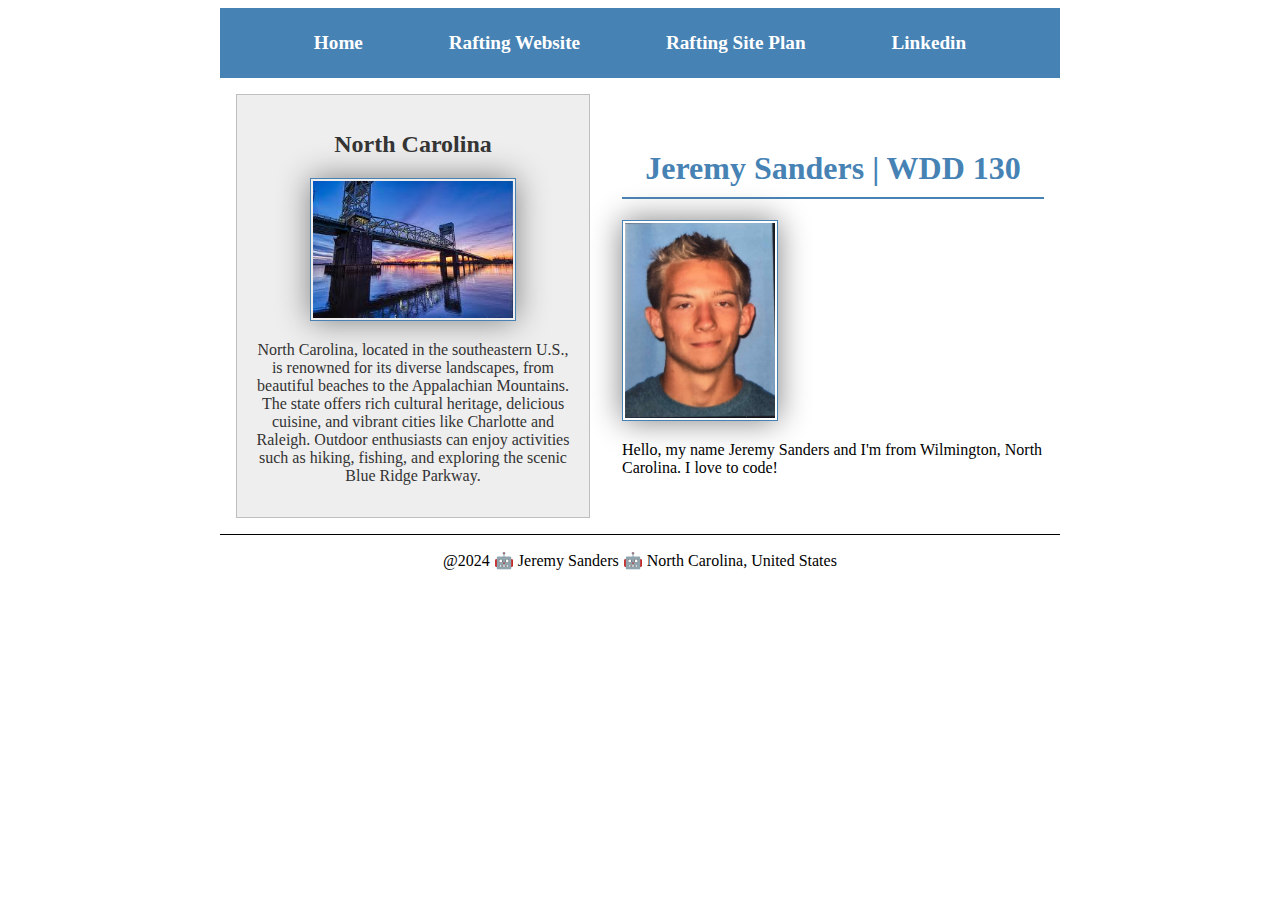
<file: index.html>
<!DOCTYPE html>
<html lang="en-US">
    <head>
        <meta charset="utf-8">
        <meta name="viewport" content="width=device-width,initial-scale=1.0">
        <meta name="description" content="Jeremy Sanders, WDD130, Web Fundamentals">
        <meta name="author" content="Jeremy Sanders">
        <link rel="stylesheet" href="styles/styles.css">
        <title>Jeremy Sanders | WDD 130</title>
    </head>

<body>
  <header>
    <nav>
        <a href="#">Home</a>
        <a href="wwr/about.html">Rafting Website</a>
        <a href="wwr/site-plan-rafting.html">Rafting Site Plan</a>
        <a href="https://www.linkedin.com/in/jeremy-sanders-876141326/">Linkedin</a>
    </nav>
  </header>
  <div class="grid">
    <main>
      <h1>Jeremy Sanders | WDD 130</h1>
      <img src="images/profile.jpg" alt="My name is Jeremy Sanders" width="200">
      <p>Hello, my name Jeremy Sanders and I'm from Wilmington, North Carolina. I love to code!</p>


    </main>
    <aside>
      <h2>North Carolina</h2>
      <img src="images/nc.jpg" alt="Wilmingtion, NC bridge">
      <p>North Carolina, located in the southeastern U.S., is renowned for its diverse landscapes, from beautiful beaches to the Appalachian Mountains. The state offers rich cultural heritage, delicious cuisine, and vibrant cities like Charlotte and Raleigh. Outdoor enthusiasts can enjoy activities such as hiking, fishing, and exploring the scenic Blue Ridge Parkway.</p>
    </aside>
  </div>
  <footer>
    <p>@2024 🤖 Jeremy Sanders 🤖 North Carolina, United States</p>
  </footer>
</body>
</html>
</file>
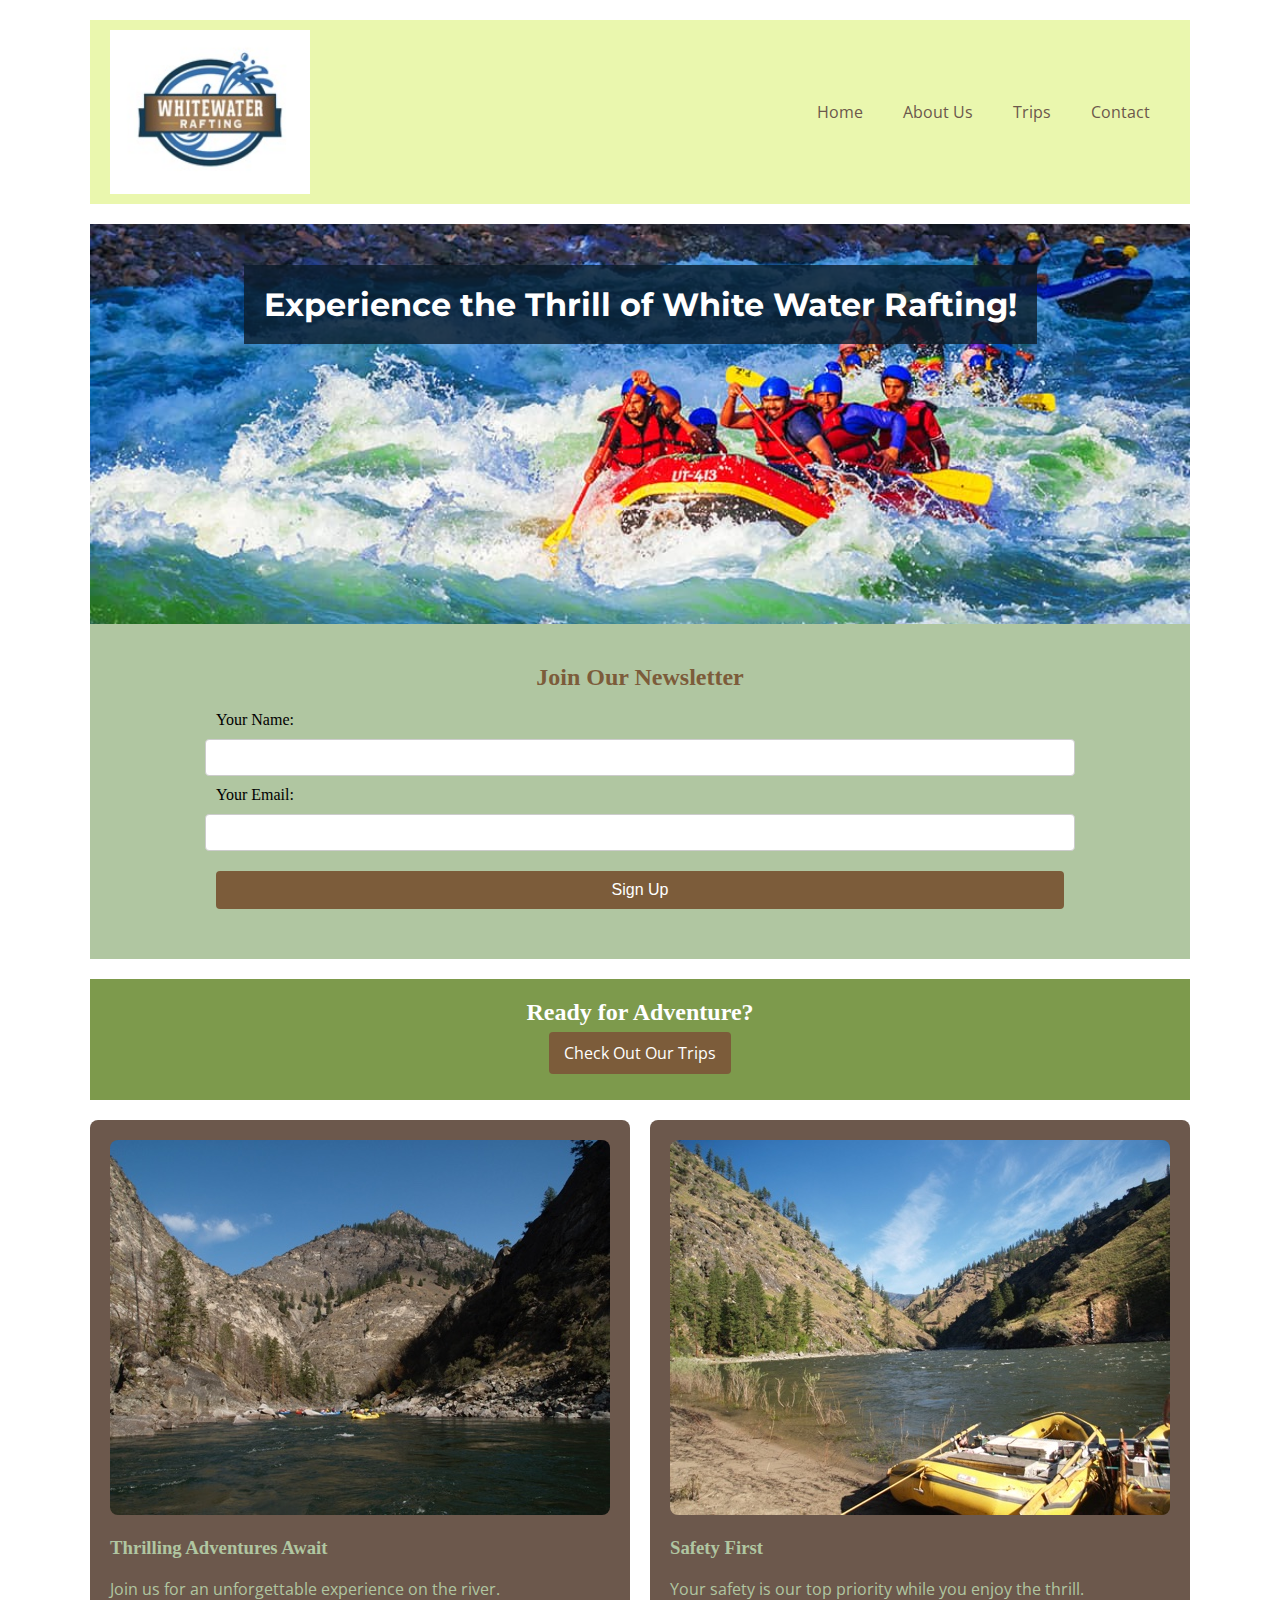
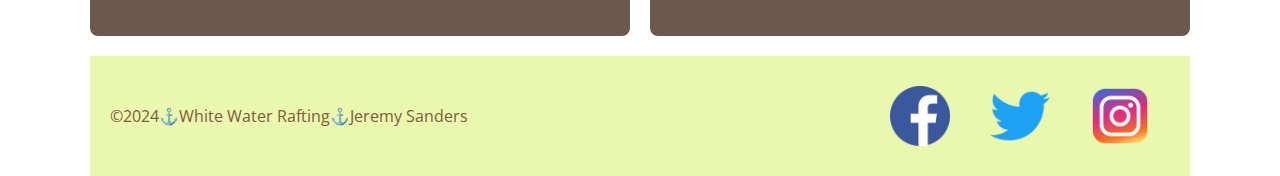
<file: wwr/index.html>
<!DOCTYPE html>
<html lang="en-US">
<head>
    <meta charset="utf-8">
    <meta name="viewport" content="width=device-width, initial-scale=1.0">
    <meta name="description" content="Jeremy Sanders, WDD130, Web Fundamentals, White Water Rafting, Home Page">
    <meta name="author" content="Jeremy Sanders">
    <link rel="preconnect" href="https://fonts.googleapis.com">
    <link rel="preconnect" href="https://fonts.gstatic.com" crossorigin>
    <link href="https://fonts.googleapis.com/css2?family=Montserrat:wght@100..900&family=Open+Sans:wght@300..800&display=swap" rel="stylesheet">
    <link rel="stylesheet" href="styles/rafting.css">
    <title>White Water Rafting | Home Page</title>
</head>
<body>
    <header>
        <img src="images/logo.jpg" alt="Logo to Water Rafting" width="200">
        <nav>
            <a href="index.html">Home</a>
            <a href="about.html">About Us</a>
            <a href="trips.html">Trips</a>
            <a href="contact.html">Contact</a>
        </nav>
    </header>
    
    <main>
        <div class="hero">
            <img src="images/rafting13_1024.jpg" alt="Hero Image" class="hero-image">
            <h1>Experience the Thrill of White Water Rafting!</h1>
        </div>
        
        <section class="newsletter">
            <h2>Join Our Newsletter</h2>
            <form action="#" method="post">
                <label for="name">Your Name:</label>
                <input type="text" id="name" name="name" required>
                <label for="email">Your Email:</label>
                <input type="email" id="email" name="email" required>
                <button type="submit">Sign Up</button>
            </form>
        </section>

        <div class="call-to-action">
            <h2>Ready for Adventure?</h2>
            <p><a href="trips.html">Check Out Our Trips</a></p>
        </div>

        <section class="additional-content">
            <div>
                <img src="images/salmon-boats.jpg" alt="Adventure Image 1">
                <h3>Thrilling Adventures Await</h3>
                <p>Join us for an unforgettable experience on the river.</p>
            </div>
            <div>
                <img src="images/salmon-boat-beach.jpg" alt="Adventure Image 2">
                <h3>Safety First</h3>
                <p>Your safety is our top priority while you enjoy the thrill.</p>
            </div>
        </section>
    </main>

    <footer>
        <p>©2024⚓White Water Rafting⚓Jeremy Sanders</p>
        <nav class="sociallinks">
            <a href="https://facebook.com"><img src="images/facebook.webp" alt="facebook"></a>
            <a href="https://twitter.com"><img src="images/twitter.webp" alt="twitter"></a>
            <a href="https://instagram.com"><img src="images/instagram.webp" alt="instagram"></a>
        </nav>
    </footer>
</body>
</html>
</file>
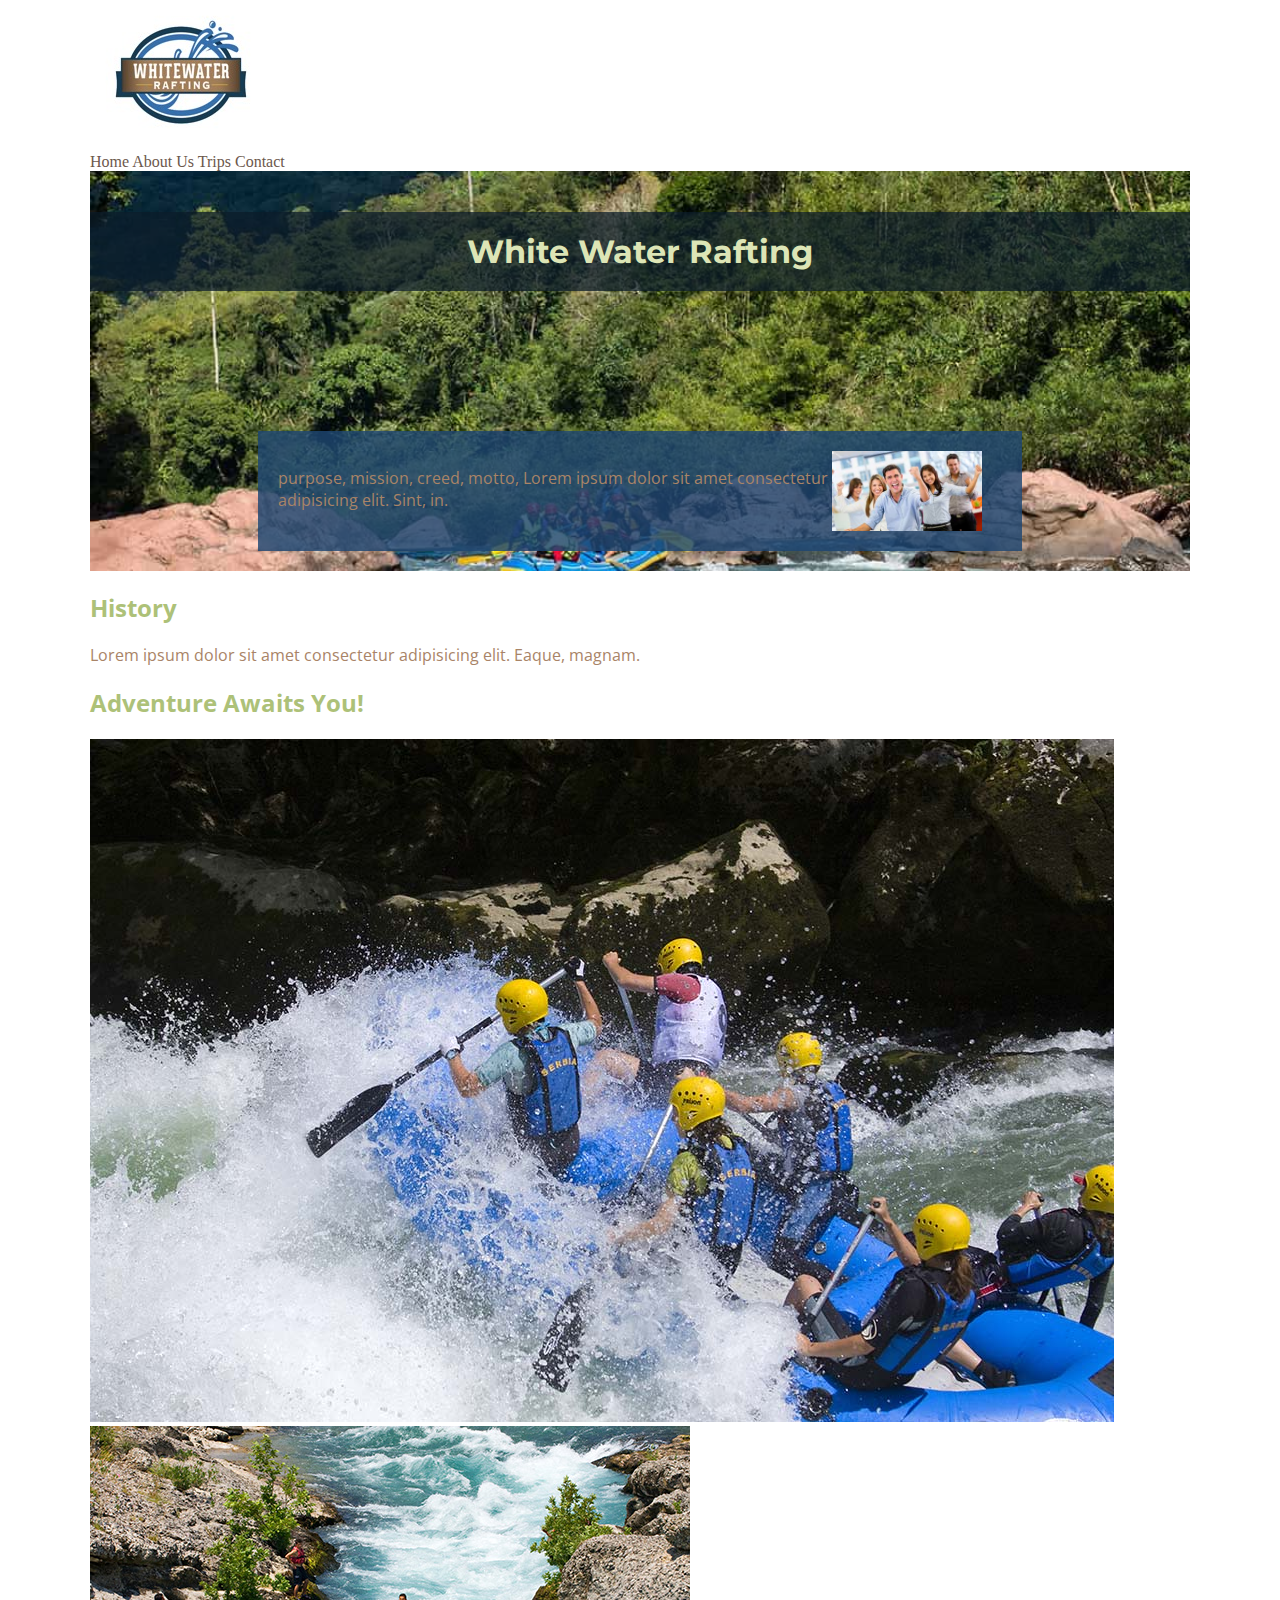
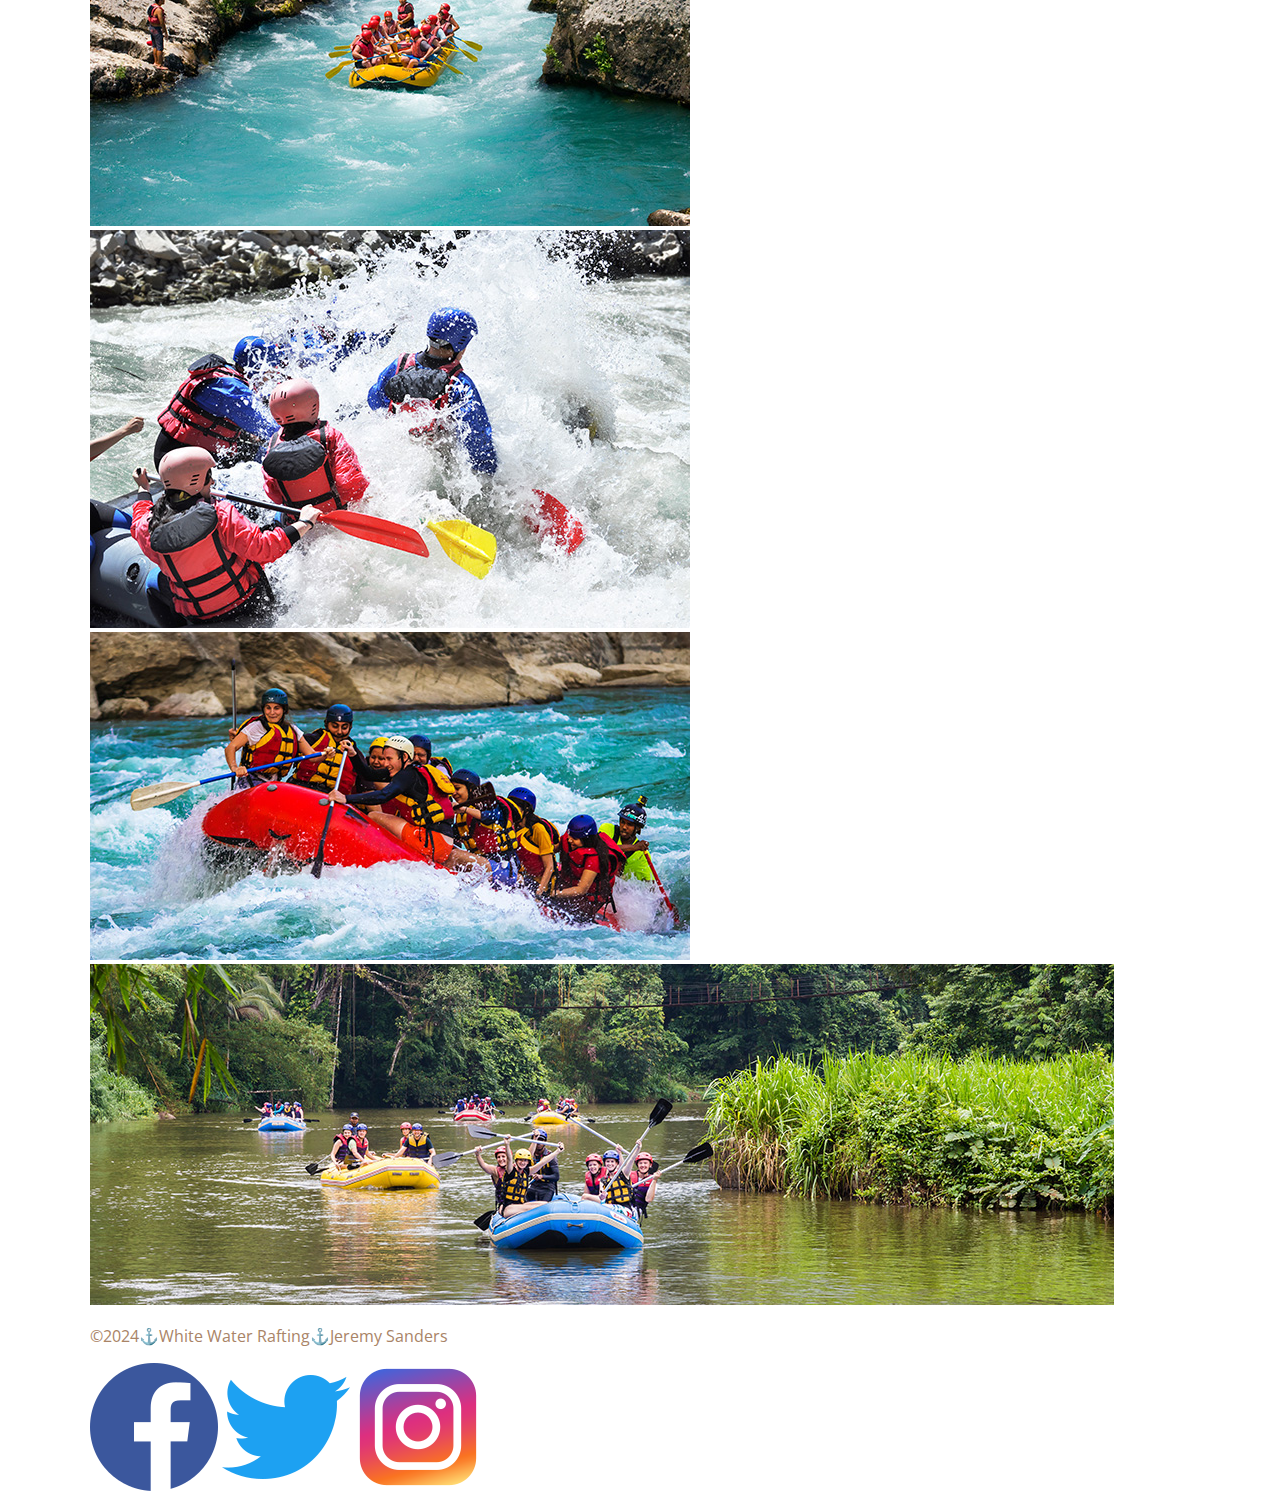
<file: about.html>
<!DOCTYPE html>
<html lang="en-US">
    <head>
        <meta charset="utf-8">
        <meta name="viewport" content="width=device-width,initial-scale=1.0">
        <meta name="description" content="Jeremy Sanders, WDD130, Web Fundamentals, About Us page">
        <meta name="author" content="Jeremy Sanders">
        <link rel="preconnect" href="https://fonts.googleapis.com">
        <link rel="preconnect" href="https://fonts.gstatic.com" crossorigin>
        <link href="https://fonts.googleapis.com/css2?family=Montserrat:ital,wght@0,100..900;1,100..900&family=Open+Sans:ital,wght@0,300..800;1,300..800&display=swap" rel="stylesheet">
        <link rel="stylesheet" href="styles/rafting.css">
        <title>Jeremy Sandders | WDD 130 | About Us</title>
    </head>

<body>
  <header>
    <img src="images/logo.jpg" alt="Logo to Water Rafting">
    <nav>
        <a href="index.html">Home</a>
        <a href="about.html">About Us</a>
        <a href="trips.html">Trips</a>
        <a href="contact.html">Contact</a>
    </nav>
  </header>
  <main>

   <div class="hero">
        <img src="images/hero.jpg" alt="Hero Image" class="hero-image">
        <h1>White Water Rafting</h1>
        <article>
            <img src="images/happy_employees.jpeg" alt="Happy employees">
            <p>purpose, mission, creed, motto, Lorem ipsum dolor sit amet consectetur adipisicing elit. Sint, in.</p>
        </article>
   </div>
   <section>
        <h2>History</h2>
        <p>Lorem ipsum dolor sit amet consectetur adipisicing elit. Eaque, magnam.</p>
   </section>
   <section>
        <h2>Adventure Awaits You!</h2>
        <img src="images/water_rafting_1.jpg" alt="Water rafting">
        <img src="images/water_rafting_2.jpg" alt="Water rafting">
        <img src="images/water_rafting_3.jpg" alt="Water rafting">
        <img src="images/water_rafting_4.jpg" alt="Water rafting">
        <img src="images/water_rafting_5.jpg" alt="Water rafting">
   </section>
  </main>
  <footer>
   <p>©2024⚓White Water Rafting⚓Jeremy Sanders</p>
   <nav class="sociallinks">
    <a href="https://facebook.com"><img src="images/facebook.webp" alt="Facebook"></a>
    <a href="https://twitter.com"><img src="images/twitter.webp" alt="Twitter"></a>
    <a href="https://instagram.com"><img src="images/instagram.webp" alt="Instagram"></a>
   </nav>
  </footer>
</body>
</html>
</file>
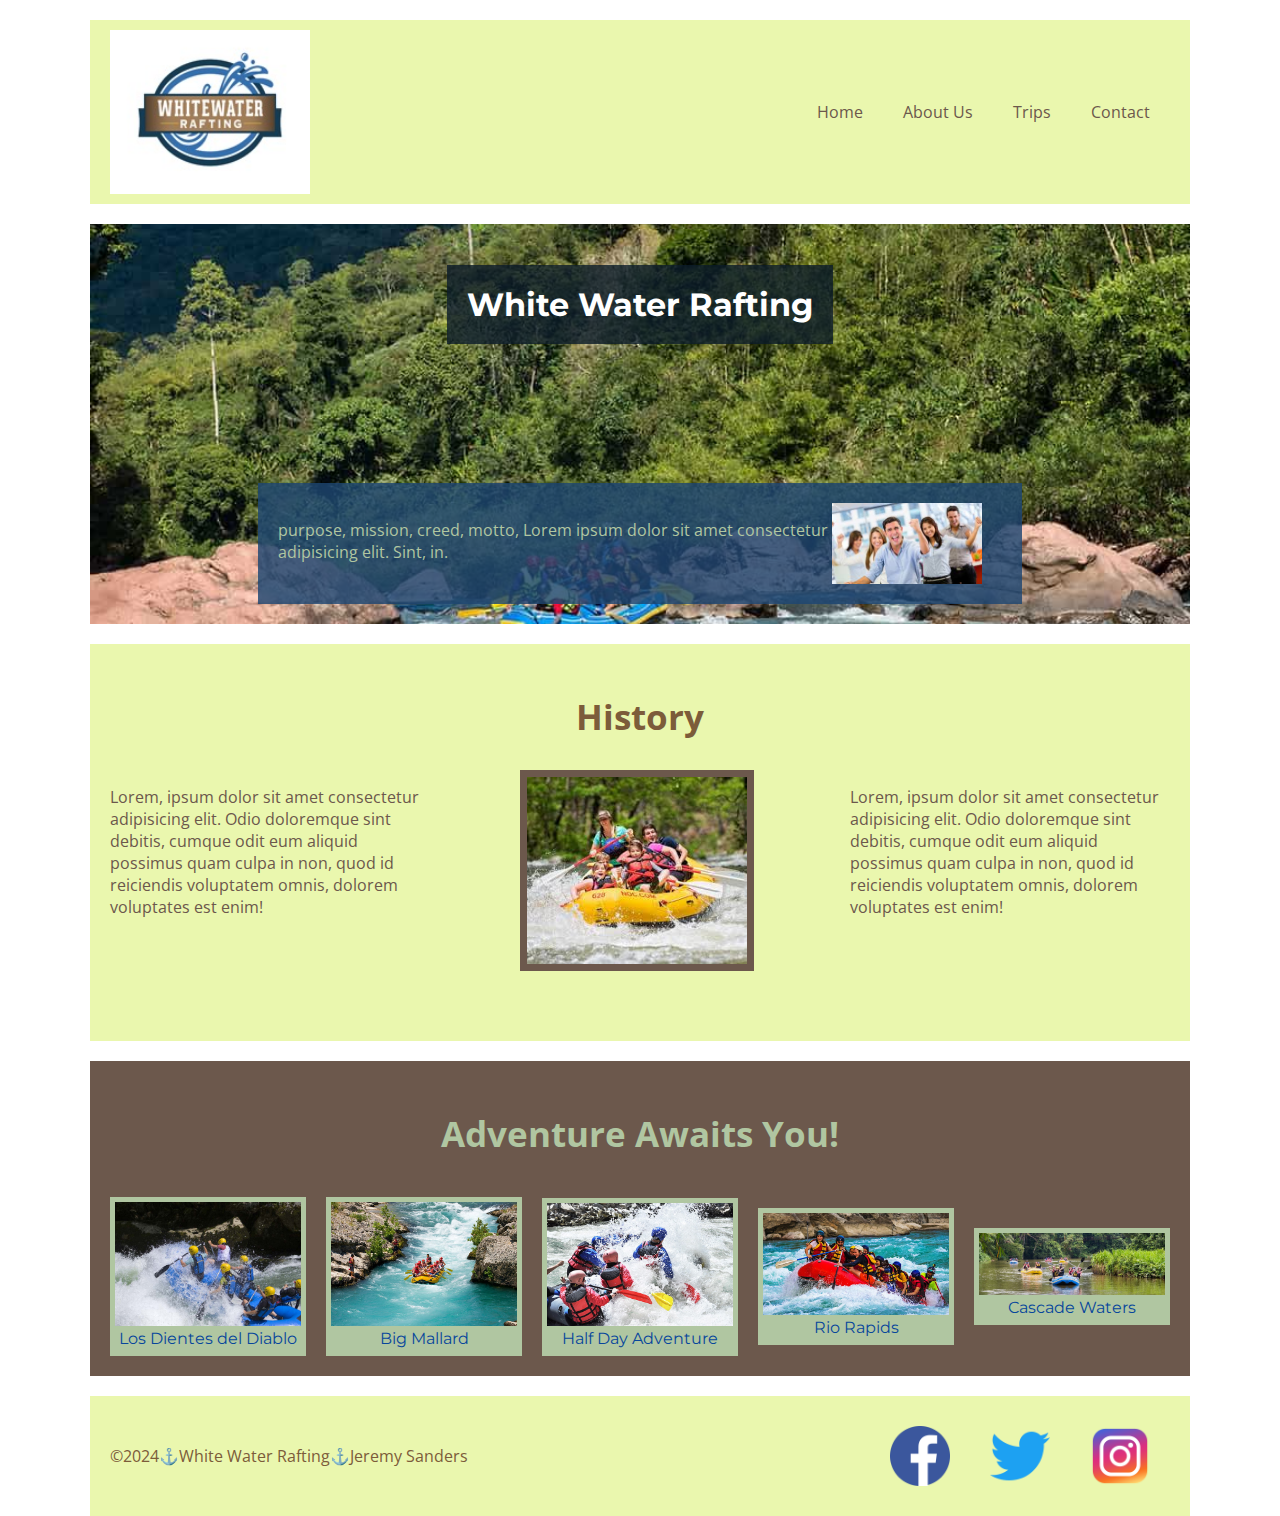
<file: wwr/about.html>
<!DOCTYPE html>
<html lang="en-US">
    <head>
        <meta charset="utf-8">
        <meta name="viewport" content="width=device-width,initial-scale=1.0">
        <meta name="description" content="Jeremy Sanders, WDD130, Web Fundamentals, White Water Rafting, AboutUS page">
        <meta name="author" content="Jeremy Sanders">
        <link rel="preconnect" href="https://fonts.googleapis.com">
        <link rel="preconnect" href="https://fonts.gstatic.com" crossorigin>
        <link href="https://fonts.googleapis.com/css2?family=Montserrat:ital,wght@0,100..900;1,100..900&family=Open+Sans:ital,wght@0,300..800;1,300..800&display=swap" rel="stylesheet">
        <link rel="stylesheet" href="styles/rafting.css">
        <title>White Water Rafting | About Us Page</title>
    </head>

<body>
  <header>
    <img src="images/logo.jpg" alt="Logo to Water Rafting" width="200">
    <nav>
        <a href="index.html">Home</a>
        <a href="about.html">About Us</a>
        <a href="trips.html">Trips</a>
        <a href="contact.html">Contact</a>
    </nav>
  </header>
  <main>

   <div class="hero">
        <img src="images/hero.jpg" alt="Hero Image" class="hero-image">
        <h1>White Water Rafting</h1>
        <article>
            <img src="images/happy_employees.jpeg" alt="Happy employees">
            <p>purpose, mission, creed, motto, Lorem ipsum dolor sit amet consectetur adipisicing elit. Sint, in.</p>
        </article>
   </div>
   <section class="history">
        <h2>History</h2>
        <p class="first">Lorem, ipsum dolor sit amet consectetur adipisicing elit. Odio doloremque sint debitis, cumque odit eum aliquid possimus quam culpa in non, quod id reiciendis voluptatem omnis, dolorem voluptates est enim!</p>
        <img src="images/water_rafting_history.jpg" alt="water rafting">
        <p class="second">Lorem, ipsum dolor sit amet consectetur adipisicing elit. Odio doloremque sint debitis, cumque odit eum aliquid possimus quam culpa in non, quod id reiciendis voluptatem omnis, dolorem voluptates est enim!</p>
   </section>
   <section class="adventures">
        <h2>Adventure Awaits You!</h2>
        <figure>
          <img src="images/water_rafting_1.jpg" alt="rafting1"><figcaption>Los Dientes del Diablo</figcaption>
        </figure>
        <figure>
          <img src="images/water_rafting_2.jpg" alt="rafting2"><figcaption>Big Mallard</figcaption>
        </figure>
        <figure>
          <img src="images/water_rafting_3.jpg" alt="rafting3"><figcaption>Half Day Adventure</figcaption>
        </figure>
        <figure>
          <img src="images/water_rafting_4.jpg" alt="rafting4"><figcaption>Rio Rapids</figcaption>
        </figure>
        <figure>
          <img src="images/water_rafting_5.jpg" alt="rafting5"><figcaption>Cascade Waters</figcaption>
        </figure>
        
   </section>
  </main>
  <footer>
   <p>©2024⚓White Water Rafting⚓Jeremy Sanders</p>
   <nav class="sociallinks">
    <a href="https://facebook.com"><img src="images/facebook.webp" alt="facebook"></a>
    <a href="https://twitter.com"><img src="images/twitter.webp" alt="twitter"></a>
    <a href="https://instagram.com"><img src="images/instagram.webp" alt="instagram"></a>
   </nav>
  </footer>
</body>
</html>
</file>
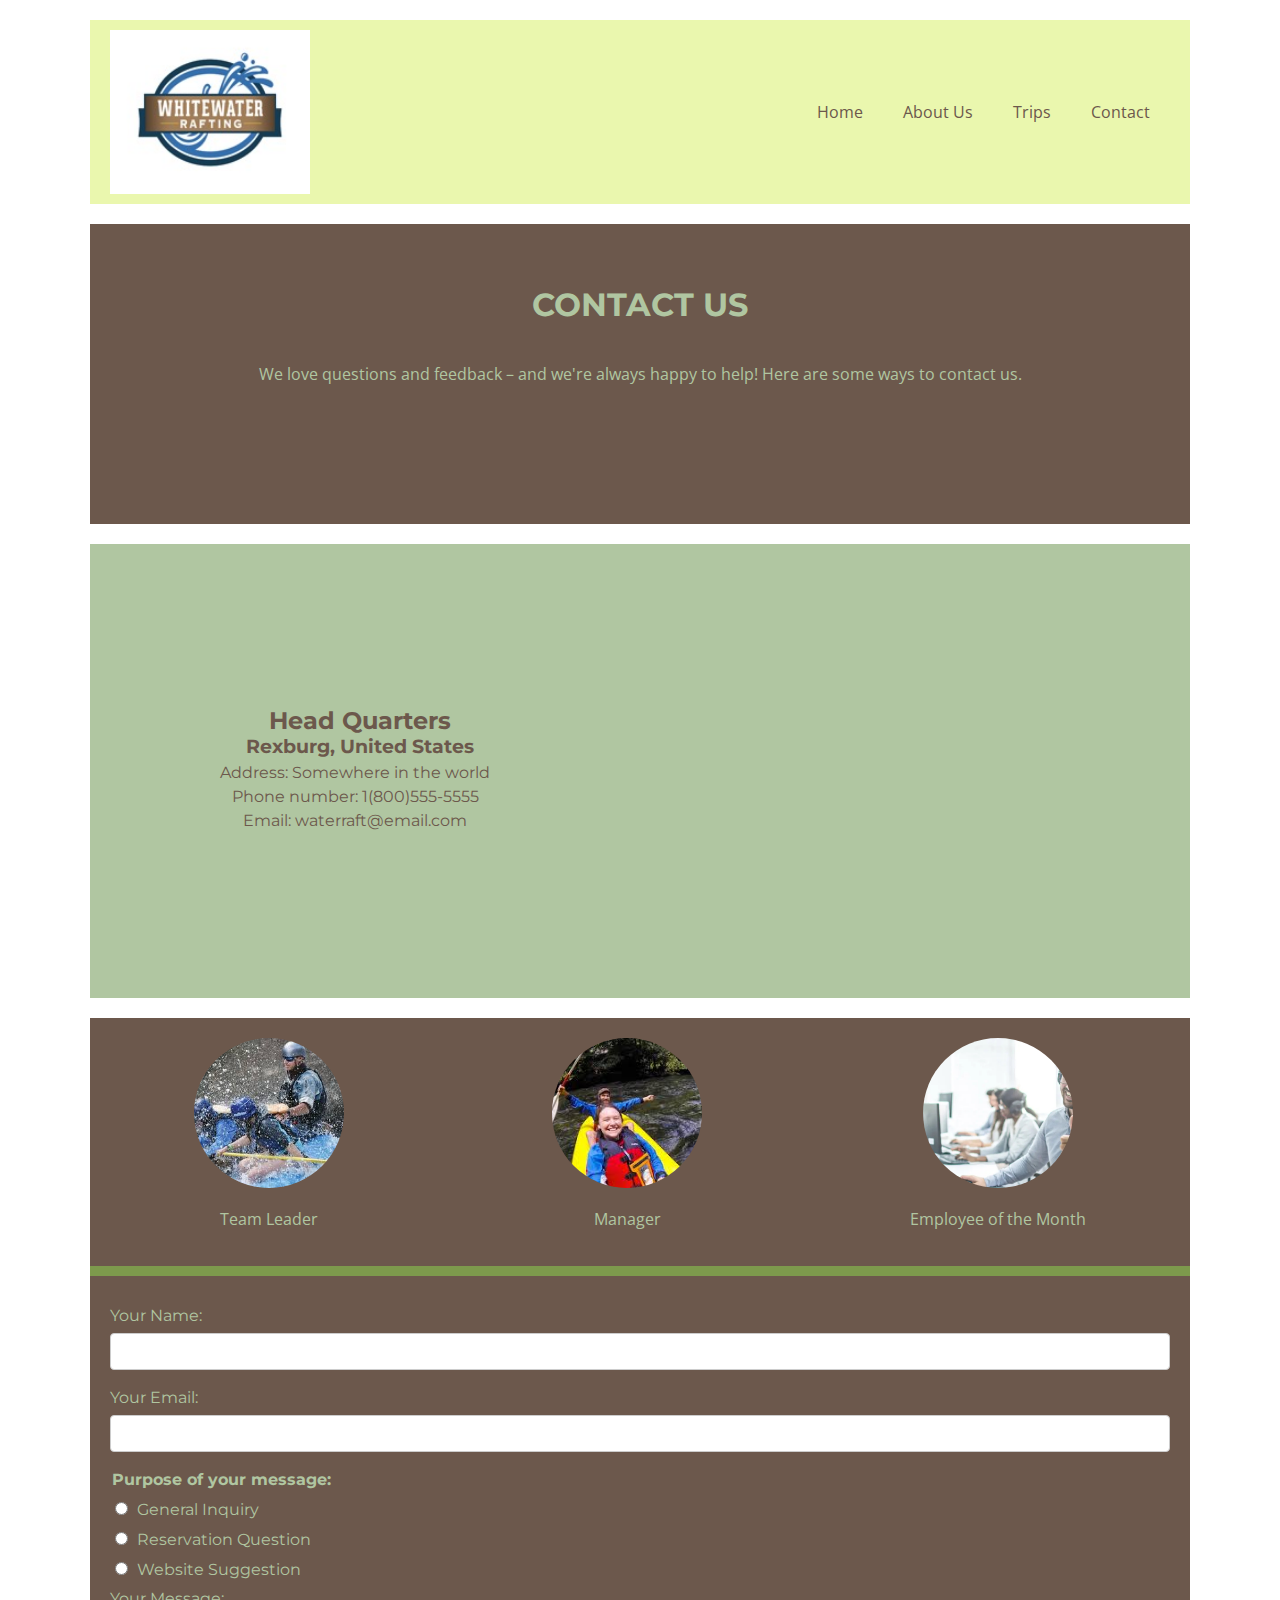
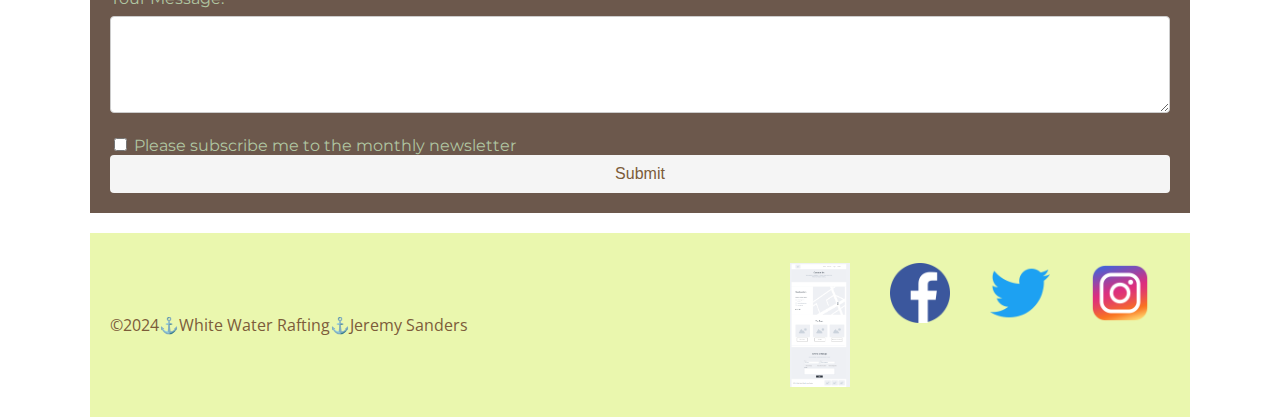
<file: wwr/contact.html>
<!DOCTYPE html>
<html lang="en-US">
    <head>
        <meta charset="utf-8">
        <meta name="viewport" content="width=device-width,initial-scale=1.0">
        <meta name="description" content="Jeremy Sanders, WDD130, Web Fundamentals, White Water Rafting, ContactUS page with location and a form">
        <meta name="author" content="Jeremy Sanders">
        <link rel="preconnect" href="https://fonts.googleapis.com">
        <link rel="preconnect" href="https://fonts.gstatic.com" crossorigin>
        <link href="https://fonts.googleapis.com/css2?family=Montserrat:ital,wght@0,100..900;1,100..900&family=Open+Sans:ital,wght@0,300..800;1,300..800&display=swap" rel="stylesheet">
        <link rel="stylesheet" href="styles/rafting.css">
        <title>White Water Rafting | Contact Us Page</title>
    </head>

<body>
  <header>
    <img src="images/logo.jpg" alt="Logo to Water Rafting" width="200">
    <nav>
        <a href="index.html">Home</a>
        <a href="about.html">About Us</a>
        <a href="trips.html">Trips</a>
        <a href="contact.html">Contact</a>
    </nav>
  </header>
  <main>
    <div class="hero_contact">
      <h1>CONTACT US</h1>
      <p>We love questions and feedback – and we're always happy to help! Here are some ways to contact us.</p>
    </div>
    <section class="contact_info">
      <div class="text-container">
        <h2>Head Quarters</h2>
        <h3>Rexburg, United States</h3>
        <ul>
          <li>Address: Somewhere in the world</li>
          <li>Phone number: 1(800)555-5555</li>
          <li>Email: waterraft@email.com</li>
        </ul>
      </div>
      <div class="map-container">
        <iframe src="https://www.google.com/maps/embed?pb=!1m14!1m12!1m3!1d16525.240870629757!2d-111.78475519999999!3d43.810815999999996!2m3!1f0!2f0!3f0!3m2!1i1024!2i768!4f13.1!5e1!3m2!1sen!2sus!4v1729288621203!5m2!1sen!2sus"></iframe>
      </div>
      </section>


      <div class="employee-container">
        <div class="employee-profile">
            <img src="images/teamlead.jpg" alt="Employee 1" class="profile-image">
            <p>Team Leader</p>
        </div>
        <div class="employee-profile">
            <img src="images/manager.jpg" alt="Employee 2" class="profile-image">
            <p>Manager</p>
        </div>
        <div class="employee-profile">
            <img src="images/employee_of_the_month.jpg" alt="Employee 3" class="profile-image">
            <p>Employee of the Month</p>
        </div>
      </div>


      <section class="team">
        <form action="#" method="post" id="your_info">
            <label for="name">Your Name:</label>
            <input type="text" id="name" name="name" required>
    
            <label for="email">Your Email:</label>
            <input type="email" id="email" name="email" required>
    
            <fieldset>
                <legend>Purpose of your message:</legend>
                <label>
                    <input type="radio" name="purpose" value="General Inquiry" required>
                    General Inquiry
                </label>
                <label>
                    <input type="radio" name="purpose" value="Reservation Question" required>
                    Reservation Question
                </label>
                <label>
                    <input type="radio" name="purpose" value="Website Suggestion" required>
                    Website Suggestion
                </label>
            </fieldset>
    
            <label for="message">Your Message:</label>
            <textarea id="message" name="message" rows="5" required></textarea>
    
            <label for="subscribe">
                <input type="checkbox" id="subscribe" name="subscribe">
                Please subscribe me to the monthly newsletter
            </label>
    
            <button type="submit">Submit</button>
        </form>
      </section>

  </main>
  <footer>
   <p>©2024⚓White Water Rafting⚓Jeremy Sanders</p>
   <nav class="sociallinks">
    <a href="https://app.moqups.com/tDJBUbEUMrmwcG7dA5MfiWuXdXaeYwqf/view/page/ad12de680"><img src="images/Screenshot 2024-10-18 144238.png"></a>
    <a href="https://facebook.com"><img src="images/facebook.webp" alt="facebook"></a>
    <a href="https://twitter.com"><img src="images/twitter.webp" alt="twitter"></a>
    <a href="https://instagram.com"><img src="images/instagram.webp" alt="instagram"></a>
   </nav>
  </footer>
</body>
</html>
</file>
<file: styles/styles.css>
aside img{
    width: 200px;
    height: auto;
    border: 1px solid steelblue;
    padding: 2px;
    box-shadow: 0 0 30px grey;
}

main img{
    width: 150px;
    height: auto;
    border: 1px solid steelblue;
    padding: 2px;
    box-shadow: 0 0 30px grey;
}

p{ padding: 0;}

footer{
    margin-top: 15px;
    border-top: 1px solid #000;
    text-align: center;
}

nav{
  background-color: steelblue;
  padding: 1rem;
  display: flex;
  justify-content: space-evenly;
  align-items: center;
}

nav a{
  display: block;
  padding: 0.5rem;
  text-decoration: none;
  font-size: 1.2rem;
  font-weight: 700;
  color: #fff;
}

h1{ 
    color: steelblue;
    border-bottom: 2px solid steelblue;
    padding: 10px; 
    text-align: center;
 }

 header, .grid, footer{
    max-width: 840px;
    margin: 0 auto;
 }


.grid{
  display: grid;
  align-items: center;
}

main{
  grid-column: 2/3;
  margin: 1rem;
  max-width: 840px;
}

aside{
  width: 20rem;
  position: relative;
  grid-column: 1/2;
  grid-row: 1/2;

  width: 20rem;
  margin: 1rem;
  border: 1px solid rgb(0, 0, 0, 0.2);
  padding: 1rem;
  background-color: #eee;
  color: #333;
  text-align: center;
}
</file>
<file: wwr/styles/rafting.css>
:root {
    --primary-color: #B0C6A1;    
    --secondary-color: #7D9A4C;  
    --accent-color: #7C5C3A;     
    --background-color: #6C584C;  
}

body {
    margin: 0;
    padding: 0;
    max-width: 1100px;
    margin-left: auto;
    margin-right: auto;
    margin-top: 20px;
}

a {
    color: var(--accent-color);
    text-decoration: none; 
    font-family: "Open Sans", sans-serif;
}

h1 {
    color: var(--primary-color);
    font-family: "Montserrat", sans-serif;
    position: absolute;
    top: 20px; 
}

.history h2 {
    color: var(--accent-color);
    font-family: "Open Sans", sans-serif;
    text-align: center;
    grid-column: span 3;
    margin-bottom: -20px;
    font-size: 35px;
}

.history {
    display: grid;
    grid-template-columns: repeat(3, 1fr);
    grid-template-rows: auto 1fr auto;
    justify-content: space-evenly;
    gap: 50px;
    background-color: #eaf7ae;
    padding: 20px;
    margin-top: 20px;
}

.history p.first {
    grid-row: 2;
    grid-column: 1;
    color: var(--background-color);
    font-family: "Open Sans", sans-serif;
}

.history p.second {
    grid-row: 2;
    grid-column: 3;
    color: var(--background-color);
    font-family: "Open Sans", sans-serif;
}

.history img {
    grid-row: 2;
    grid-column: 2;
    justify-content: center;
    align-self: center; 
    max-width: 220px;
    margin-left: 40px;
    border: 7px solid var(--background-color);
}

.adventures h2 {
    color: var(--primary-color);
    font-family: "Open Sans", sans-serif;
    text-align: center;
    grid-column: span 5; 
    margin-bottom: 20px;
    font-size: 35px;
}

.adventures {
    display: grid;
    grid-template-columns: repeat(5, 1fr);
    justify-items: center; 
    align-items: center;
    gap: 20px; 
    margin: 20px auto; 
    padding: 20px; 
    max-width: 1200px; 
    background-color: var(--background-color);
}

figure {
    background-color: var(--primary-color);
    display: flex;
    flex-flow: column;
    align-items: center;
    padding: 5px;
    max-width: 220px;
    margin: 0; 
}

.adventures img {
    max-width: 100%; 
    height: auto; 
}
  
figcaption {
    background-color: var(--primary-color);
    color: #08469c;
    font-family: 'Montserrat';
    padding: 3px;
    text-align: center;
}

p {
    font-family: "Open Sans";
}

footer p{
    color: var(--accent-color)
}

.hero {
    position: relative;
    width: 100%; 
    height: 400px; 
    overflow: hidden; 
    display: flex; 
    align-items: center; 
    justify-content: center; 
    text-align: center; 
    margin-top: 20px;
}

.hero-image {
    width: 100%;
    height: 100%;
    object-fit: cover; 
}

h1, article {
    position: absolute; 
    padding: 20px; 
    z-index: 2; 
    background-color: #0b1b29ba;
}

article {
    bottom: 20px; 
    background-color: #1d4572d1;
    color: var(--accent-color);
    text-align: left;
}

article img {
    float: right; 
    margin-right: 20px;
    width: 150px; 
    height: auto; 
    margin-left: 3px;
}

.hero h1 {
    padding-inline: 100%;
    text-wrap: nowrap;
}

header {
    display: grid;
    grid-template-columns: 120px 1fr; 
    align-items: center; 
    padding: 10px 20px; 
    background-color: #eaf7ae;
}

nav {
    display: flex; 
    justify-content: flex-end;
}

nav a {
    padding: 20px;
    color: var(--background-color); 
}

footer {
    background-color: #eaf7ae;
    margin-top: 20px;
    display: grid;
    grid-template-columns: 400px 1fr; 
    align-items: center; 
    padding: 10px 20px; 
}

footer nav img {
    display: flex;
    justify-content: flex-end;
    max-width: 60px;
}

.hero p {
    color: var(--primary-color)
}


.hero_contact {
    position: relative;
    width: 100%; 
    height: 300px; 
    overflow: hidden; 
    display: flex; 
    align-items: center; 
    justify-content: center; 
    text-align: center; 
    margin-top: 20px;
    background-color: var(--background-color);   
}

.hero_contact h1 {
    color: var(--primary-color);
    background: none; 
}

.hero_contact p {
    color: var(--primary-color);
}

.contact_info {
    display: flex;              
    align-items: center;       
    gap: 20px;
    margin-top: 20px; 
    color: var(--background-color);
    background-color: var(--primary-color);
    font-family: "Montserrat", sans-serif;                 
}
  
.text-container {
    flex: 1;                    
    text-align: center;       
    display: flex;              
    flex-direction: column;    
    justify-content: center;    
}
  
.map-container {
    flex: 1;                   
}
  
.contact_info h2, 
.contact_info h3, 
.contact_info ul {
    margin: 0;                 
}

.contact_info ul li {
    margin: 5px 0;
    list-style-type: none;   
    margin-right: 50px;
}
  
.map-container iframe {
    width: 100%;              
    max-width: 600px;         
    height: 450px;          
    border: none;
}

.team {
    background: var(--background-color);
    color: var(--primary-color);
    font-family: "Montserrat", sans-serif;
    width: auto;
    margin: auto;
    padding: 20px;
}

.team h1 {
    text-align: center;
}

.team label {
    margin-top: 10px;
    display: block;
}

.team input[type="text"],
.team input[type="email"],
.team textarea {
    width: 100%;
    padding: 10px;
    margin: 8px 0;
    border: 1px solid #ccc;
    border-radius: 4px;
    box-sizing: border-box;
}

.team fieldset {
    border: none;
    margin: 10px 0;
    padding: 0;
}

.team legend {
    font-weight: bold;
}

.team input[type="radio"] {
    margin-right: 5px;
}

.team button {
    background-color: whitesmoke;
    color: var(--accent-color);
    padding: 10px 15px;
    border: none;
    border-radius: 4px;
    cursor: pointer;
    width: 100%;
    font-size: 16px;
}


.employee-container {
    display: flex;                  
    justify-content: space-around;  
    align-items: center;  
    background-color: var(--background-color);
    margin-top: 20px;
    border-bottom: 10px solid var(--secondary-color);
}

.employee-container p {
    color: var(--primary-color);
}

.employee-profile {
    text-align: center;             
    margin: 20px;                  
}

.profile-image {
    width: 150px;                 
    height: 150px;                 
    border-radius: 50%;          
    object-fit: cover;            
}

.call-to-action {
    background-color: var(--secondary-color);
    color: white;
    text-align: center;
    padding: 20px;
}

.call-to-action h2 {
    margin: 0;
}

.call-to-action .cta-button {
    background-color: var(--accent-color);
    color: white;
    padding: 10px 15px;
    border: none;
    border-radius: 4px;
    cursor: pointer;
}


.trip-descriptions {
    display: grid;
    grid-template-columns: repeat(3, 1fr);
    gap: 20px;
    margin: 20px 0;
    color: var(--background-color)
}

.trip {
    background-color: var(--primary-color);
    padding: 10px;
    border-radius: 8px;
    text-align: center;
    color: var(--accent-color);
    font-family: "Open Sans", sans-serif;
}

.trip img {
    max-width: 100%;
    height: auto;
    border-radius: 4px;
}

.trip h3 {
    color: var(--accent-color);
}


.trip-table {
    width: 100%;
    border-collapse: collapse;
    margin: 20px 0;
}

.trip-table th,
.trip-table td {
    border: 1px solid var(--secondary-color);
    padding: 10px;
    text-align: center;
}

.trip-table th {
    background-color: var(--secondary-color);
    color: white;
}

.trip-table tbody tr:nth-child(even) {
    background-color: #f2f2f2;
}

.trip-table tbody tr:hover {
    background-color: var(--primary-color);
}




.hero-image {
    width: 100%;
    height: 100%;
    object-fit: cover; 
}

.hero h1 {
    position: absolute; 
    padding: 20px; 
    z-index: 2; 
    background-color: rgba(11, 27, 41, 0.8);
    color: white;
}


.newsletter {
    background-color: var(--primary-color);
    padding: 20px;
    text-align: center;
}

.newsletter h2 {
    color: var(--accent-color);
}

.newsletter form {
    margin: 20px 0;
    display: flex;
    flex-direction: column; 
    align-items: center; 
}

.newsletter label {
    width: 80%; 
    text-align: left; 
}

.newsletter input[type="text"],
.newsletter input[type="email"] {
    width: 80%; 
    padding: 10px;
    margin: 10px 0;
    border: 1px solid #ccc;
    border-radius: 4px;
}

.newsletter button {
    width: 80%; 
    padding: 10px;
    margin: 10px 0;
    background-color: var(--accent-color);
    color: white;
    border: none; 
    border-radius: 4px; 
    cursor: pointer;
    font-size: 16px; 
}




.call-to-action {
    background-color: var(--secondary-color);
    color: white;
    text-align: center;
    padding: 20px;
    margin: 20px 0;
}

.call-to-action h2 {
    margin: 0;
}

.call-to-action a {
    background-color: var(--accent-color);
    color: white;
    padding: 10px 15px;
    border-radius: 4px;
}


.additional-content {
    display: grid;
    grid-template-columns: repeat(2, 1fr);
    gap: 20px;
    margin: 20px 0;
}

.additional-content img {
    width: 100%;
    height: auto;
    border-radius: 8px;
}

.additional-content div {
    background-color: var(--background-color);
    padding: 20px;
    border-radius: 8px;
}

.additional-content h3 {
    color: var(--primary-color);
}

.additional-content p{
    color: var(--primary-color)
}
</file>
<file: styles/rafting.css>
body{
    margin: 0;
    padding: 0;
    max-width: 1100px;
    margin-left: auto;
    margin-right: auto;
}

a{
    color: #6C584C;
    text-decoration: none; 
}

h1{
    color: #DDE5B6;
    font-family: "Montserrat", sans-serif;
    position: absolute;
    top: 20px; 
}

h2{
    color: #ADC178;
    font-family: "Open Sans", sans-serif;
}

p{
    color: #A98467;
    font-family: "Open Sans";
}

.hero {
    position: relative;
    width: 100%; 
    height: 400px; 
    overflow: hidden; 
    display: flex; 
    align-items: center; 
    justify-content: center; 
    text-align: center; 
}

.hero-image {
    width: 100%;
    height: 100%;
    object-fit: cover; 
}

h1, article {
    position: absolute; 
    padding: 20px; 
    z-index: 2; 
    background-color: #0b1b29ba;
}

article {
    bottom: 20px; 
    background-color: #1d4572d1;
    color: #A98467;
    text-align: left;
}

article img{
    float: right; 
    margin-right: 20px;
    width: 150px; 
    height: auto; 
    margin-left: 3px;
}

.hero h1{
    padding-inline: 100%;
    text-wrap:nowrap;
}
</file>
